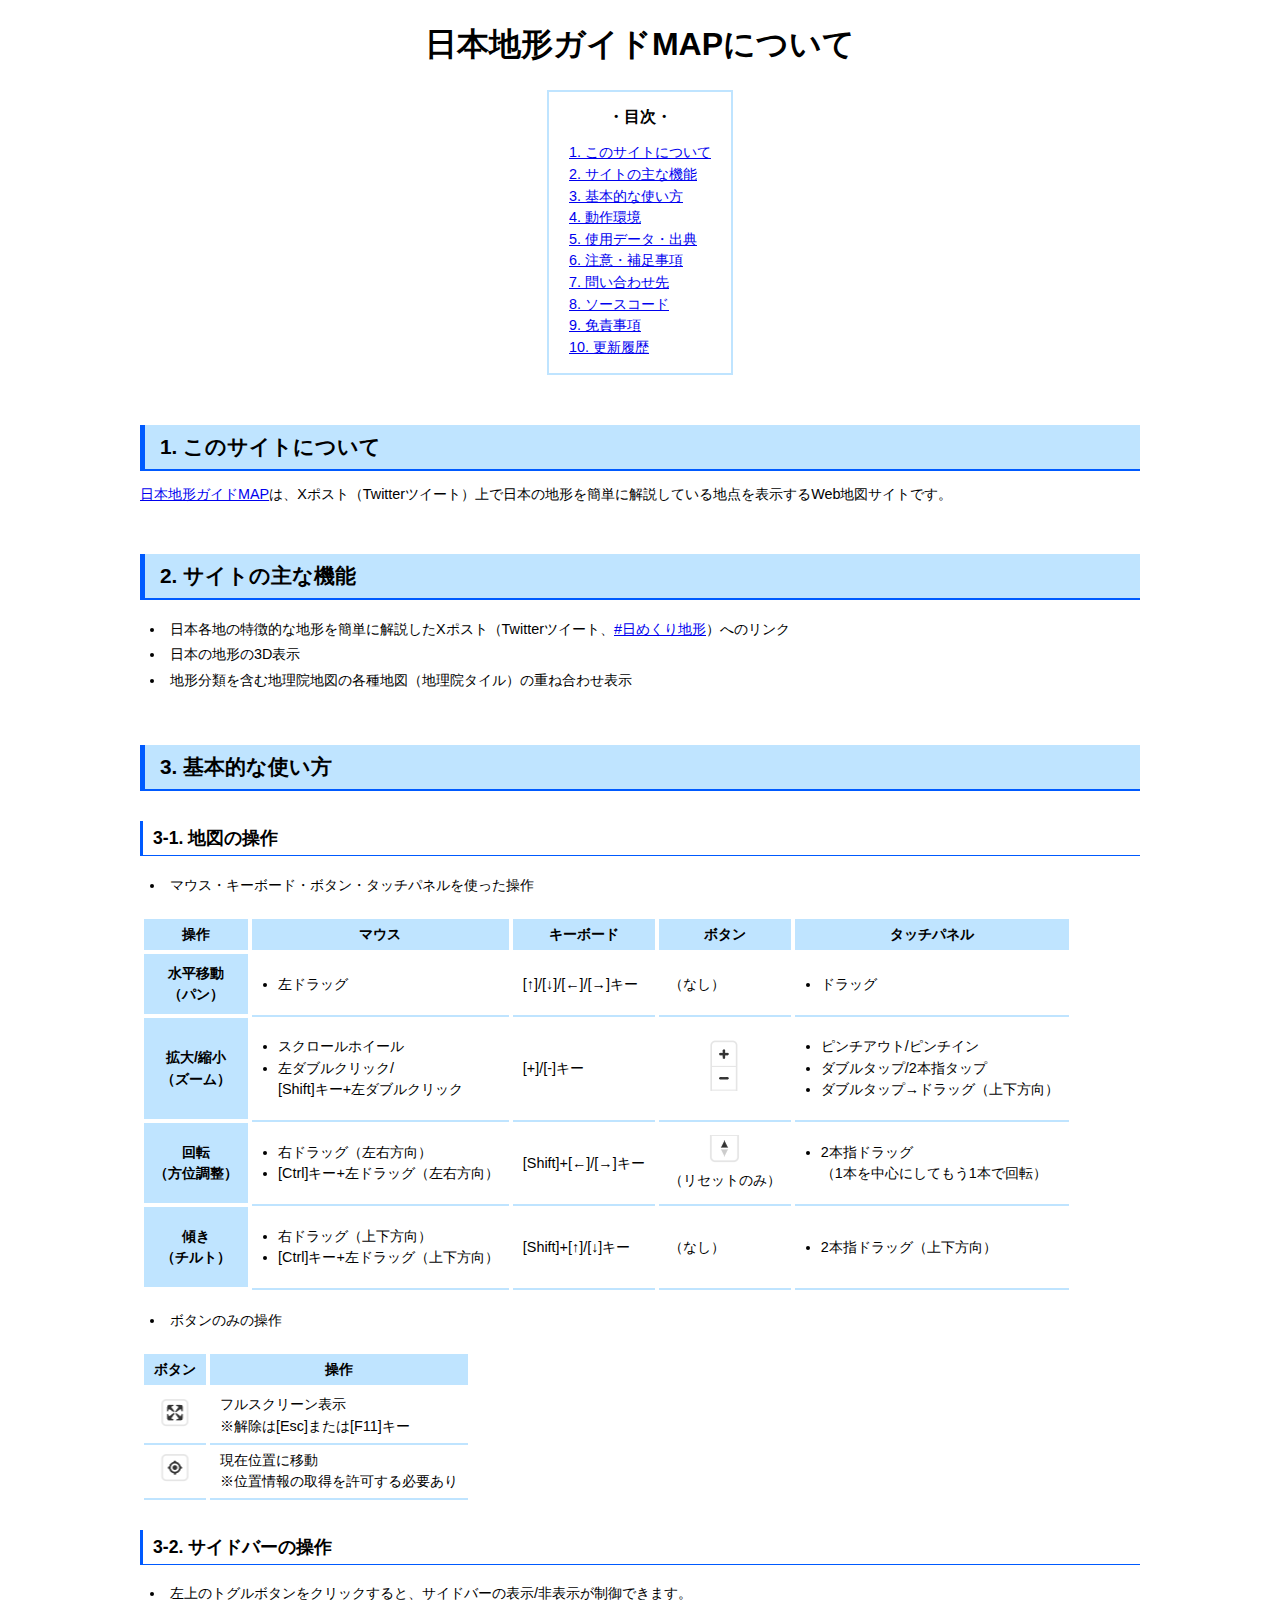
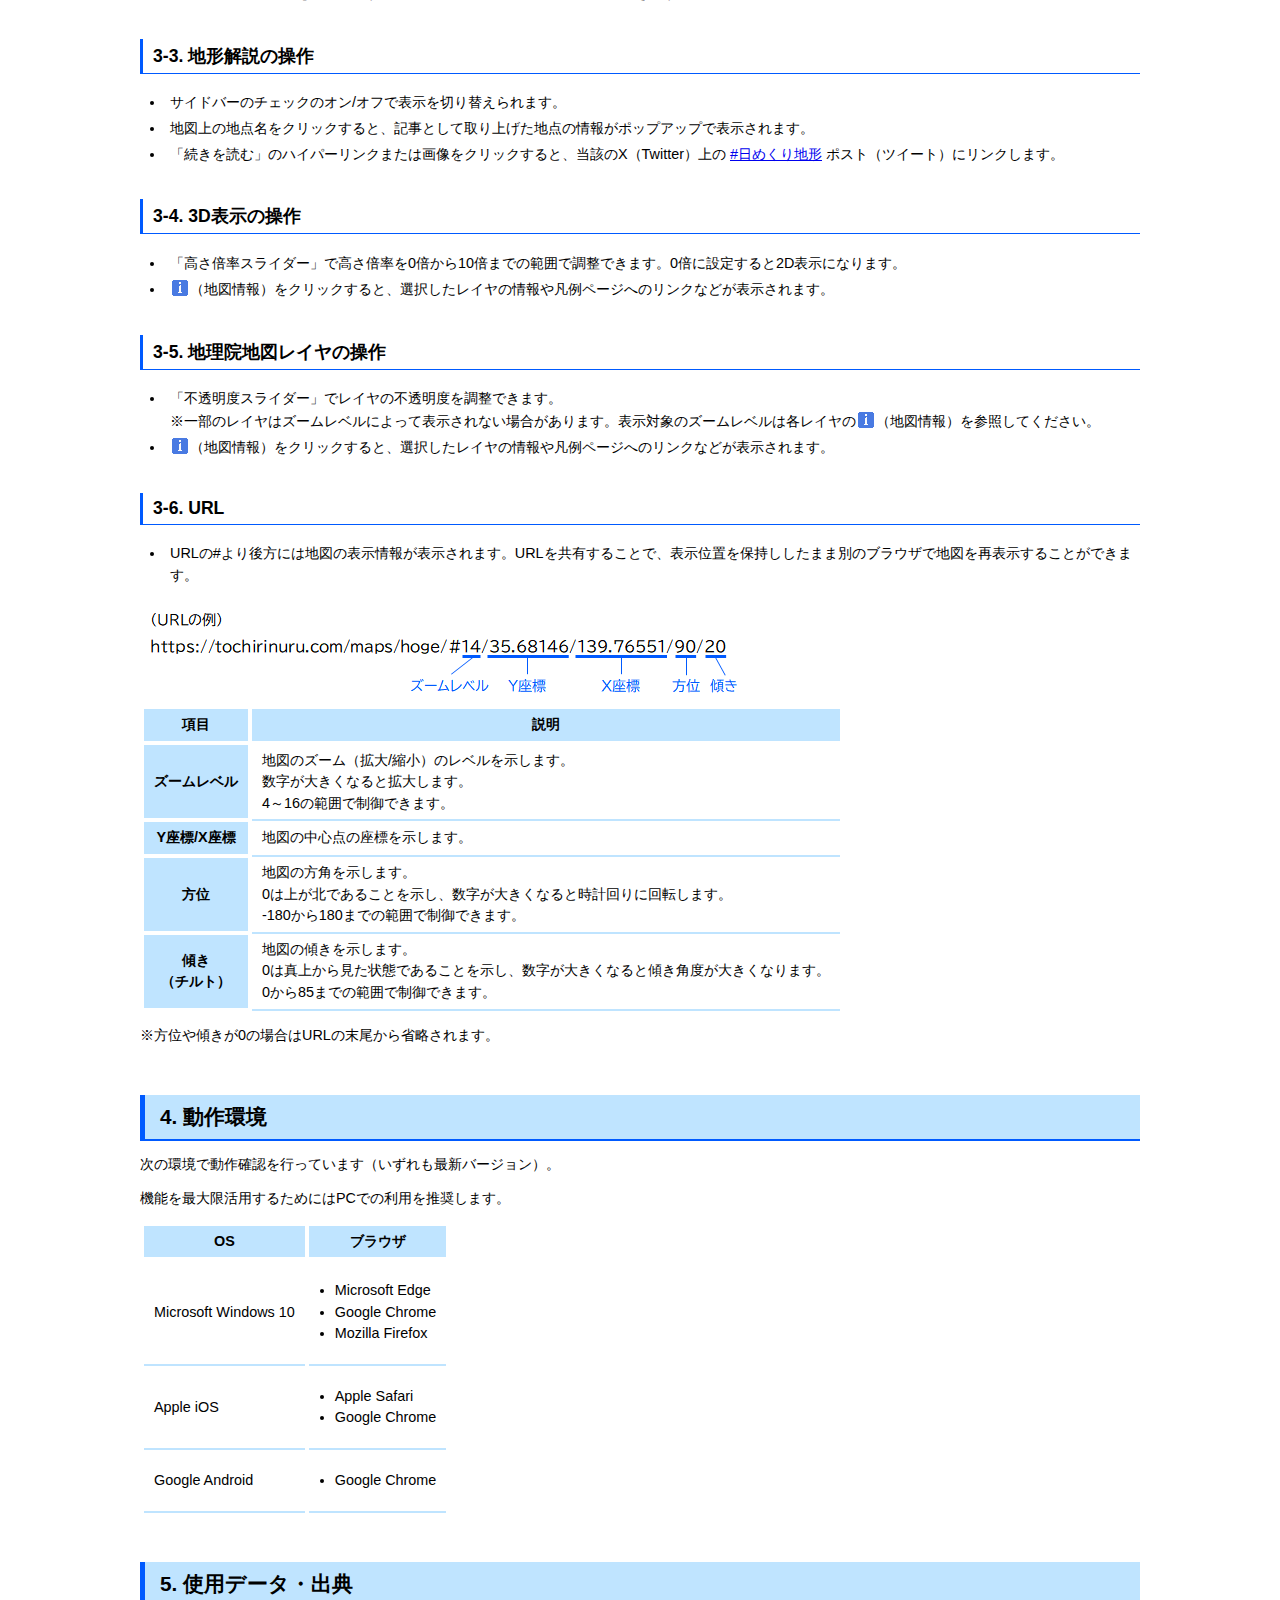
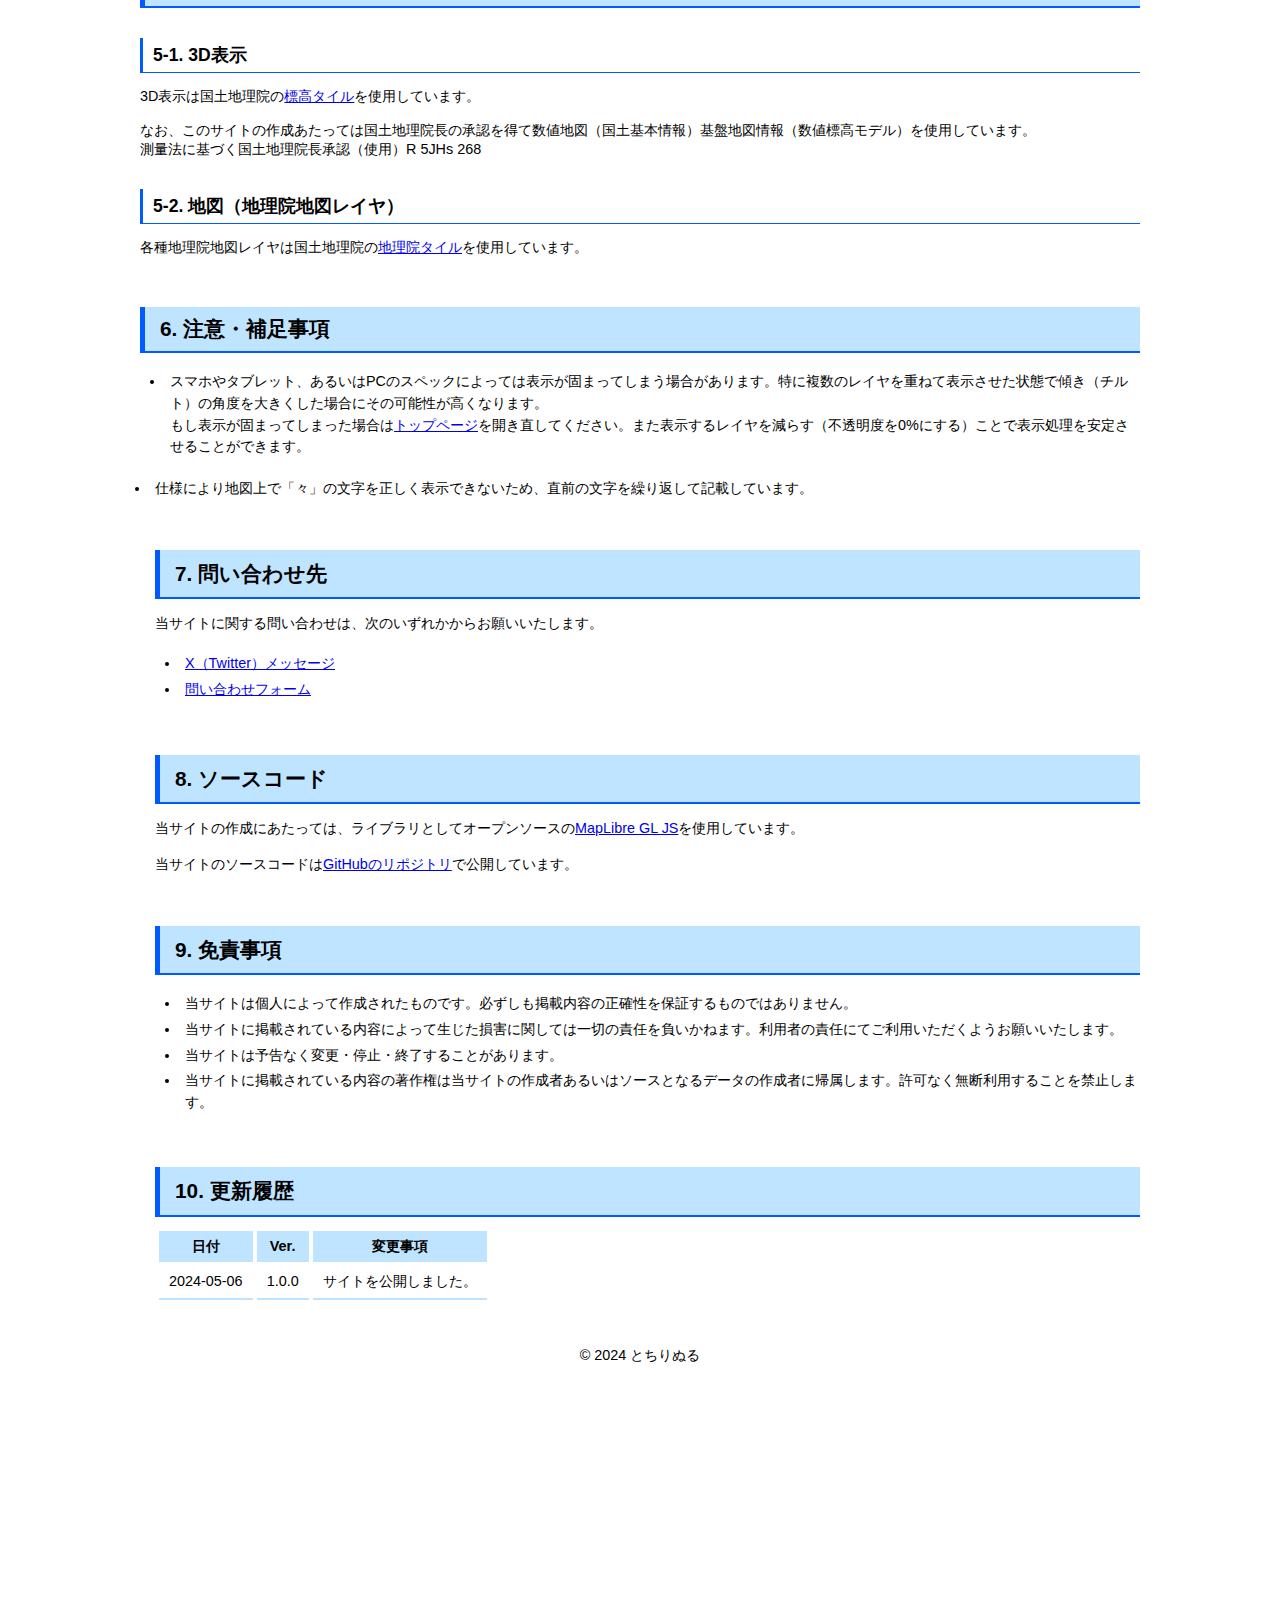
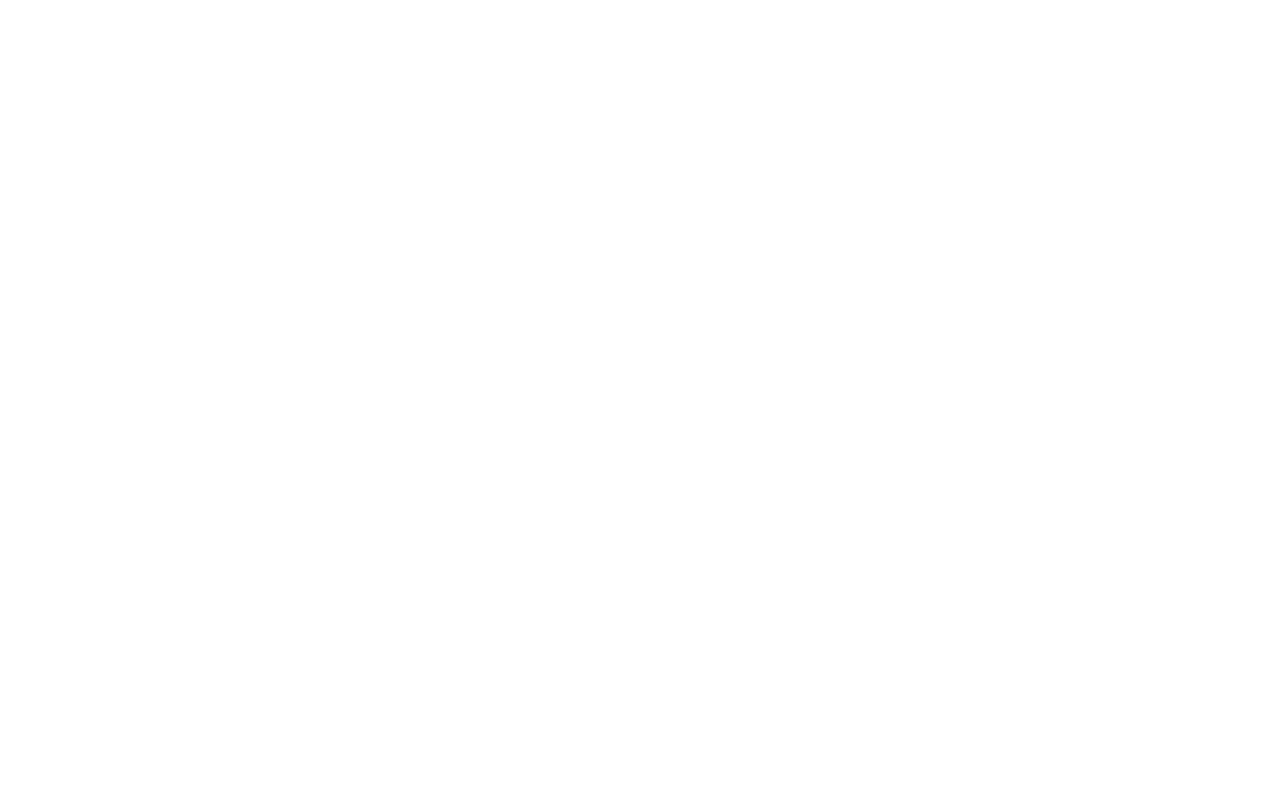
<file: overview.html>
<!DOCTYPE html>
<html lang="ja">
<head>
	<meta charset="utf-8">
	<title>日本地形ガイドMAPについて</title>
	<meta name="description" content="日本地形ガイドMAPについての説明">
	<link href="style.css" type="text/css" rel="stylesheet">
	<meta name="viewport" content="width=device-width, initial-scale=1, user-scalable=yes">
</head>

<body>
	<div id="top"></div>
	<div class="page-title">日本地形ガイドMAPについて</div>

	<div class="contents">
		<table class="contents-table">
			<tr>
				<td class="contents-data">
					<div class="contents-title">・目次・</div>
					<ol class="contents-list">
						<li class="contents-item"><a href="#about" target="_self">1. このサイトについて</a></li>
						<li class="contents-item"><a href="#feature" target="_self">2. サイトの主な機能</a></li>
						<li class="contents-item"><a href="#howto" target="_self">3. 基本的な使い方</a></li>
						<li class="contents-item"><a href="#requirement" target="_self">4. 動作環境</a></li>
						<li class="contents-item"><a href="#source" target="_self">5. 使用データ・出典</a></li>
						<li class="contents-item"><a href="#caution" target="_self">6. 注意・補足事項</a></li>
						<li class="contents-item"><a href="#contact" target="_self">7. 問い合わせ先</a></li>
						<li class="contents-item"><a href="#code" target="_self">8. ソースコード</a></li>
						<li class="contents-item"><a href="#disclaimer" target="_self">9. 免責事項</a></li>
						<li class="contents-item"><a href="#history" target="_self">10. 更新履歴</a></li>
					</ol>
				</td>
			</tr>
		</table>
	</div>

	<div class="overview">
		<div id="about"></div>
		<div class="subtitle_1">1. このサイトについて</div>
		<p><a href="https://tochirinuru.com/maps/lfa/" title="日本地形ガイドMAP" target="_blank">日本地形ガイドMAP</a>は、Xポスト（Twitterツイート）上で日本の地形を簡単に解説している地点を表示するWeb地図サイトです。</p>

		<div id="feature"></div>
		<div class="subtitle_1">2. サイトの主な機能</div>
		<ul class="overview-list">
			<li class="overview-list">日本各地の特徴的な地形を簡単に解説したXポスト（Twitterツイート、<a href="https://twitter.com/search?q=%23%E6%97%A5%E3%82%81%E3%81%8F%E3%82%8A%E5%9C%B0%E5%BD%A2" title="X（Twitter）検索「日めくり地形」" target="_blank">#日めくり地形</a>）へのリンク</li>
			<li class="overview-list">日本の地形の3D表示</li>
			<li class="overview-list">地形分類を含む地理院地図の各種地図（地理院タイル）の重ね合わせ表示</li>
		</ul>

		<div id="howto"></div>
		<div class="subtitle_1">3. 基本的な使い方</div>

		<div class="subtitle_2">3-1. 地図の操作</div>
		<ul class="overview-list">
			<li class="overview-list">マウス・キーボード・ボタン・タッチパネルを使った操作</li>
		</ul>
		<table class="overview-table">
			<thead class="overview-thead">
				<tr class="overview-trow">
					<th class="overview-tdata overview-sbj">操作</th>
					<td class="overview-tdata pcview">マウス</td>
					<td class="overview-tdata pcview">キーボード</td>
					<td class="overview-tdata">ボタン</td>
					<td class="overview-tdata">タッチパネル</td>
				</tr>
			</thead>
			<tbody>
				<tr class="overview-trow">
					<th class="overview-tdata overview-sbj">水平移動<br>（パン）</th>
					<td class="overview-tdata pcview">
						<ul class="table-list">
							<li class="table-list">左ドラッグ</li>
						</ul>
					</td>
					<td class="overview-tdata pcview">[↑]/[↓]/[←]/[→]キー</td>
					<td class="overview-tdata">（なし）</td>
					<td class="overview-tdata">
						<ul class="table-list">
							<li class="table-list">ドラッグ</li>
						</ul>
					</td>
				</tr>
				<tr class="overview-trow">
					<th class="overview-tdata overview-sbj">拡大/縮小<br>（ズーム）</th>
					<td class="overview-tdata pcview">
						<ul class="table-list">
							<li class="table-list">スクロールホイール</li>
							<li class="table-list">左ダブルクリック/<br>[Shift]キー+左ダブルクリック</li>
						</ul>
					</td>
					<td class="overview-tdata pcview">[+]/[-]キー</td>
					<td class="overview-tdata table-img"><img src="./img/control_icon_1.png" alt="ズームボタン" title="ズームボタン"></td>
					<td class="overview-tdata">
						<ul class="table-list">
							<li class="table-list">ピンチアウト/ピンチイン</li>
							<li class="table-list">ダブルタップ/2本指タップ</li>
							<li class="table-list">ダブルタップ→ドラッグ（上下方向）</li>
						</ul>
					</td>
				</tr>
				<tr class="overview-trow">
					<th class="overview-tdata overview-sbj">回転<br>（方位調整）</th>
					<td class="overview-tdata pcview">
						<ul class="table-list">
							<li class="table-list">右ドラッグ（左右方向）</li>
							<li class="table-list">[Ctrl]キー+左ドラッグ（左右方向）</li>
						</ul>
					</td>
					<td class="overview-tdata pcview">[Shift]+[←]/[→]キー</td>
					<td class="overview-tdata table-img"><img src="./img/control_icon_2.png" alt="回転ボタン" title="回転ボタン"><br>（リセットのみ）</td>
					<td class="overview-tdata">
						<ul class="table-list">
							<li class="table-list">2本指ドラッグ<br>（1本を中心にしてもう1本で回転）</li>
						</ul>
					</td>
				</tr>
				<tr class="overview-trow">
					<th class="overview-tdata overview-sbj">傾き<br>（チルト）</th>
					<td class="overview-tdata pcview">
						<ul class="table-list">
							<li class="table-list">右ドラッグ（上下方向）</li>
							<li class="table-list">[Ctrl]キー+左ドラッグ（上下方向）</li>
						</ul>
					</td>
					<td class="overview-tdata pcview">[Shift]+[↑]/[↓]キー</td>
					<td class="overview-tdata">（なし）</td>
					<td class="overview-tdata">
						<ul class="table-list">
							<li class="table-list">2本指ドラッグ（上下方向）</li>
						</ul>
					</td>
				</tr>
			</tbody>
		</table>
		<ul class="overview-list">
			<li class="overview-list">ボタンのみの操作</li>
		</ul>
		<table class="overview-table">
			<thead class="overview-thead">
				<tr class="overview-trow">
					<th class="overview-tdata">ボタン</th>
					<td class="overview-tdata">操作</td>
				</tr>
			</thead>
			<tbody>
				<tr class="overview-trow">
					<th class="overview-tdata table-img"><img src="./img/control_icon_3.png" alt="フルスクリーンボタン" title="フルスクリーンボタン"></th>
					<td class="overview-tdata">フルスクリーン表示
						<br>※解除は[Esc]または[F11]キー</td>
				</tr>
				<tr class="overview-trow">
					<th class="overview-tdata table-img"><img src="./img/control_icon_4.png" alt="現在位置ボタン" title="現在位置ボタン"></th>
					<td class="overview-tdata">現在位置に移動
						<br>※位置情報の取得を許可する必要あり</td>
				</tr>
			</tbody>
		</table>

		<div class="subtitle_2">3-2. サイドバーの操作</div>
		<ul class="overview-list">
			<li class="overview-list">左上のトグルボタンをクリックすると、サイドバーの表示/非表示が制御できます。</br>
		</ul>

		<div class="subtitle_2">3-3. 地形解説の操作</div>
		<ul class="overview-list">
			<li class="overview-list">サイドバーのチェックのオン/オフで表示を切り替えられます。</li>
			<li class="overview-list">地図上の地点名をクリックすると、記事として取り上げた地点の情報がポップアップで表示されます。</br>
			<li class="overview-list">「続きを読む」のハイパーリンクまたは画像をクリックすると、当該のX（Twitter）上の <a href="https://twitter.com/search?q=%23%E6%97%A5%E3%82%81%E3%81%8F%E3%82%8A%E5%9C%B0%E5%BD%A2" title="X（Twitter）検索「日めくり地形」" target="_blank">#日めくり地形</a> ポスト（ツイート）にリンクします。</li>
		</ul>

		<div class="subtitle_2">3-4. 3D表示の操作</div>
		<ul class="overview-list">
			<li class="overview-list">「高さ倍率スライダー」で高さ倍率を0倍から10倍までの範囲で調整できます。0倍に設定すると2D表示になります。</li>
			<li class="overview-list overview-iconimg"><img src="./img/info_icon.png" alt="地図情報ボタン" title="地図情報ボタン">（地図情報）をクリックすると、選択したレイヤの情報や凡例ページへのリンクなどが表示されます。</li>
		</ul>

		<div class="subtitle_2">3-5. 地理院地図レイヤの操作</div>
		<ul class="overview-list">
			<li class="overview-list overview-iconimg">「不透明度スライダー」でレイヤの不透明度を調整できます。
				<br>※一部のレイヤはズームレベルによって表示されない場合があります。表示対象のズームレベルは各レイヤの<img src="./img/info_icon.png" alt="地図情報ボタン" title="地図情報ボタン">（地図情報）を参照してください。</li>
			<li class="overview-list overview-iconimg"><img src="./img/info_icon.png" alt="地図情報ボタン" title="地図情報ボタン">（地図情報）をクリックすると、選択したレイヤの情報や凡例ページへのリンクなどが表示されます。</li>
		</ul>

		<div class="subtitle_2">3-6. URL</div>
		<ul class="overview-list">
			<li class="overview-list">URLの#より後方には地図の表示情報が表示されます。URLを共有することで、表示位置を保持ししたまま別のブラウザで地図を再表示することができます。</li>
		</ul>
		<img src="./img/url.png" alt="URL例" title="URL例">
		<table class="overview-table">
			<thead class="overview-thead">
				<tr class="overview-trow">
					<th class="overview-tdata overview-sbj">項目</th>
					<td class="overview-tdata">説明</td>
				</tr>
			</thead>
			<tbody>
				<tr class="overview-trow">
					<th class="overview-tdata overview-sbj">ズームレベル</th>
					<td class="overview-tdata">地図のズーム（拡大/縮小）のレベルを示します。<br>数字が大きくなると拡大します。<br>4～16の範囲で制御できます。</td>
				</tr>
				<tr class="overview-trow">
					<th class="overview-tdata overview-sbj">Y座標/X座標</th>
					<td class="overview-tdata">地図の中心点の座標を示します。</td>
				</tr>
				<tr class="overview-trow">
					<th class="overview-tdata overview-sbj">方位</th>
					<td class="overview-tdata">地図の方角を示します。<br>0は上が北であることを示し、数字が大きくなると時計回りに回転します。<br>-180から180までの範囲で制御できます。</td>
				</tr>
				<tr class="overview-trow">
					<th class="overview-tdata overview-sbj">傾き<br>（チルト）</th>
					<td class="overview-tdata">地図の傾きを示します。<br>0は真上から見た状態であることを示し、数字が大きくなると傾き角度が大きくなります。<br>0から85までの範囲で制御できます。</td>
				</tr>
			</tbody>
		</table>
		<p>※方位や傾きが0の場合はURLの末尾から省略されます。</p>

		<div id="requirement"></div>
		<div class="subtitle_1">4. 動作環境</div>
		<p>次の環境で動作確認を行っています（いずれも最新バージョン）。</p>
		<p>機能を最大限活用するためにはPCでの利用を推奨します。</p>
		<table class="overview-table">
			<thead class="overview-thead">
				<tr class="overview-trow">
					<td class="overview-tdata">OS</td>
					<td class="overview-tdata">ブラウザ</td>
				<tr>
			</thead>
			<tbody>
				<tr class="overview-trow">
					<td class="overview-tdata">Microsoft Windows 10</td>
					<td class="overview-tdata">
						<ul class="table-list">
							<li class="table-list">Microsoft Edge</li>
							<li class="table-list">Google Chrome</li>
							<li class="table-list">Mozilla Firefox</li>
						</ul>
					</td>
				</tr>
				<tr class="overview-trow">
					<td class="overview-tdata">Apple iOS</td>
					<td class="overview-tdata">
						<ul class="table-list">
							<li class="table-list">Apple Safari</li>
							<li class="table-list">Google Chrome</li>
						</ul>
					</td>
				</tr>
				<tr class="overview-trow">
					<td class="overview-tdata">Google Android</td>
					<td class="overview-tdata">
						<ul class="table-list">
							<li class="table-list">Google Chrome</li>
						</ul>
					</td>
				<tr>
			</body>
		</table>

		<div id="source"></div>
		<div class="subtitle_1">5. 使用データ・出典</div>
		<div class="subtitle_2">5-1. 3D表示</div>
		<p>3D表示は国土地理院の<a href="https://maps.gsi.go.jp/development/demtile.html" title="国土地理院「標高タイルの詳細仕様」" target="_blank">標高タイル</a>を使用しています。</p>
		<p>なお、このサイトの作成あたっては国土地理院長の承認を得て数値地図（国土基本情報）基盤地図情報（数値標高モデル）を使用しています。<br>測量法に基づく国土地理院長承認（使用）R 5JHs 268</p>
		<div class="subtitle_2">5-2. 地図（地理院地図レイヤ）</div>
		<p>各種地理院地図レイヤは国土地理院の<a href="https://maps.gsi.go.jp/development/ichiran.html" title="国土地理院「地理院タイル一覧」" target="_blank">地理院タイル</a>を使用しています。</p>

		<div id="caution"></div>
		<div class="subtitle_1">6. 注意・補足事項</div>
		<ul class="overview-list">
			<li class="overview-list">スマホやタブレット、あるいはPCのスペックによっては表示が固まってしまう場合があります。特に複数のレイヤを重ねて表示させた状態で傾き（チルト）の角度を大きくした場合にその可能性が高くなります。<br>もし表示が固まってしまった場合は<a href="https://tochirinuru.com/maps/lfa/" title="日本地形ガイドMAP" target="_blank">トップページ</a>を開き直してください。また表示するレイヤを減らす（不透明度を0%にする）ことで表示処理を安定させることができます。</ul>
			<li class="overview-list">仕様により地図上で「々」の文字を正しく表示できないため、直前の文字を繰り返して記載しています。</ul>
		</ul>

		<div id="contact"></div>
		<div class="subtitle_1">7. 問い合わせ先</div>
		<p>当サイトに関する問い合わせは、次のいずれかからお願いいたします。</p>
		<ul class="overview-list">
			<li class="overview-list"><a href="https://twitter.com/tochirinuru" title="X（Twitter） @tochirinuru" target="_blank">X（Twitter）メッセージ</a></li>
			<li class="overview-list"><a href="https://tochirinuru.com/contact/" title="問い合わせフォーム" target="_blank">問い合わせフォーム</a></li>
		</ul>

		<div id="code"></div>
		<div class="subtitle_1">8. ソースコード</div>
		<p>当サイトの作成にあたっては、ライブラリとしてオープンソースの<a href="https://maplibre.org/projects/maplibre-gl-js/" title="MapLibre「MapLibre GL JS」" target="_blank">MapLibre GL JS</a>を使用しています。</p>
		<p>当サイトのソースコードは<a href="https://github.com/tochirinuru/lfa/" title="GitHub @tochirinuru「lfa」" target="_blank">GitHubのリポジトリ</a>で公開しています。</p>

		<div id="disclaimer"></div>
		<div class="subtitle_1">9. 免責事項</div>
		<ul class="overview-list">
			<li class="overview-list">当サイトは個人によって作成されたものです。必ずしも掲載内容の正確性を保証するものではありません。</li>
			<li class="overview-list">当サイトに掲載されている内容によって生じた損害に関しては一切の責任を負いかねます。利用者の責任にてご利用いただくようお願いいたします。</li>
			<li class="overview-list">当サイトは予告なく変更・停止・終了することがあります。</li>
			<li class="overview-list">当サイトに掲載されている内容の著作権は当サイトの作成者あるいはソースとなるデータの作成者に帰属します。許可なく無断利用することを禁止します。</li>
		</ul>

		<div id="history"></div>
		<div class="subtitle_1">10. 更新履歴</div>
		<table class="overview-table">
			<thead class="overview-thead">
				<tr class="overview-trow">
					<td class="overview-tdata">日付</th>
					<td class="overview-tdata">Ver.</td>
					<td class="overview-tdata">変更事項</td>
				</tr>
			</thead>
			<tbody>
				<tr class="overview-trow">
					<td class="overview-tdata">2024-05-06</th>
					<td class="overview-tdata">1.0.0</td>
					<td class="overview-tdata">サイトを公開しました。</td>
				</tr>
			</tbody>
		</table>
	</div>

	<div class="copyright">
		<p>&copy; 2024 とちりぬる
	</div>

</body>
</html>
</file>
<file: style.css>
#map{
	position:absolute;
	top:0;
	left:0;
	right:0;
	bottom:0;
}

.sidebarIconToggle {
	box-sizing: border-box;
	cursor: pointer;
	position: absolute;
	z-index: 99;
	top: 22px;
	height: 22px;
	width: 22px;
}

.sidebar-toggle {
	transition: background-color 0.3s;
	position: fixed;
	top: 10px;
	width: 28px;
	height: 28px;
	overflow: visible;
	display: flex;
	justify-content: center;
	align-items: center;
	font-family: "BIZ UDPGothic", "Hiragino Sans", sans-serif;
	font-size: 22px;
	font-weight: bold;
	color: rgba(0, 0, 0, 1);
}

.sidebar-toggle:hover {
	color: rgba(52, 180, 228, 1);
	cursor: pointer;
}

input[type="checkbox"]:checked ~ .sidebarIconToggle > .left {
	transition: background-color 0.3s;
	transform: rotate(180deg);
}

.rounded-rect {
	background: rgba(255, 255, 255, 1);
	background-clip: padding-box;
	border-radius: 5px;
	border: 2px solid rgba(0, 0, 0, 0.1);
}

.sidebarMenu {
	left: 0;
	height: 660px;
	position: absolute;
	width: 250px;
	margin-top: 20px;
	transform: translateX(-330px);
	transition: transform 0.3s ease-in-out;
}

input[type="checkbox"]:checked ~ .sidebarMenu {
	transform: translateX(0);
}

.sidebar {
	position: absolute;
	top: -6px;
	bottom: 0;
	box-shadow: none;
	z-index: 1;
	width: 333px;
	display: flex;
	flex-direction: column;
}

.left {
	left: 10px;
}

.sidebar-content {
	position: absolute;
	width: 95%;
	height: 95%;
}

.sidebar-items {
	font-family: "BIZ UDPGothic", "Hiragino Sans", sans-serif;
	line-height: 20px;
	position: absolute;
	width: 284px;
	top: 0;
	left: 0;
	padding: 1px 5px 1px 5px;
}

.sidebar-title {
	font-family: "BIZ UDPGothic", "Hiragino Sans", sans-serif;
	font-size: 1.5rem;
	font-weight: bold;
	text-align: center;
	padding: 15px 0 5px;
}

.sidebar-version {
	font-family: "BIZ UDPGothic", "Hiragino Sans", sans-serif;
	font-size: 0.8rem;
	text-align: center;
}

.overview-link {
	position: relative;
	display: flex;
	font-family: "BIZ UDPGothic", "Hiragino Sans", sans-serif;
	font-size: 0.9rem;
	justify-content: center;
	padding: 5px 0 0;
}

.overview-iconimg img {
	vertical-align: -4px;
	width: 20px;
	height: 20px;
}

.sidebar-category {
	font-family: "BIZ UDPGothic", "Hiragino Sans", sans-serif;
	font-size: 0.9rem;
	padding: 10px 0 2px 10px;
}

.sidebar-items-table {
	width: 300px;
	margin: 0 0 0 3px;
	border: 0.5px solid rgba(191, 228, 255, 1);
	border-collapse: collapse; 
}

.sidebar-items-tdata {
	border: 0.5px solid rgba(191, 228, 255, 1);
	padding: 5px 5px 5px 10px;
	display: flex;
	position: relactive;
}

.sidebar-layer-label {
	display: inline-block;
	position: relative;
	font-family: "BIZ UDPGothic", "Hiragino Sans", sans-serif;
	font-size: 0.9rem;
	float: left;
	left: 0;
}

.overlay-label {
	width: 200px;
}

.range-label {
	width: 145px;
}

.sidebar-range-label {
	display: block;
	position: relative;
	font-family: "BIZ UDPGothic", "Hiragino Sans", sans-serif;
	font-size: 0.7rem;
	width: 135px;
}

.sidebar-range {
	background-color: transparent;
	position: relactive;
	width: 60px;
	margin: 2px 5px 0 5px;
	cursor: ew-resize;
	float: left;
	left: 0;
}

.infoicon {
	position: absolute;
	float: left;
	right: 0;
}

.sidebar-close {
	position: absolute;
	top: 3px;
	right: 20px;
	cursor: pointer;
}

.popup {
	display: none;
}

.popup-open {
	cursor: pointer;
}

.popup-overlay {
	display: none;
}

.popup:checked ~ .popup-overlay {
	display: block;
	position: fixed;
	width: 100%;
	top: 0;
	left: 0;
	z-index: 9999;
}
.popup-window {
	position: absolute;
	top: 90px;
	left: 329px;
	width: 350px;
	padding: 5px;
}

@media screen and (max-width: 599px) {
	.popup-window {
		position: absolute;
		top: 140px;
		left: 16px;
		width: 95vw;
		max-width: 365px;
		padding: 10px;
		box-sizing: border-box;
	}
}

.popup-title {
	font-family: "BIZ UDPGothic", "Hiragino Sans", sans-serif;
	font-size: 1.0rem;
	font-weight: bold;
	margin: 8px 5px;
}

.popup-text {
	font-family: "BIZ UDPGothic", "Hiragino Sans", sans-serif;
	font-size: 0.9rem;
	margin: 5px 10px 5px 5px;
}

.popup-close {
	position: absolute;
	top: 0;
	right: 5px;
	cursor: pointer;
}

.iconimg img {
	width: 20px;
	height: 20px;
}

.maplibregl-popup-content {
	fon-familyt: "BIZ UDPGothic", "Hiragino Sans", sans-serif;
	font-size: 0.9rem;
	width: 340px;
}

.popup-title_1 {
	font-family: "BIZ UDPGothic", "Hiragino Sans", sans-serif;
	font-size: 1.0rem;
	font-weight: bold;
	margin: 8px 5px;
}

.popup-title_2 {
	font-family: "BIZ UDPGothic", "Hiragino Sans", sans-serif;
	font-size: 1.1rem;
	font-weight: bold;
	line-height: 1.4;
	padding: 5px 5px 2px 5px;
	border-left: solid 5px #005AFF;
	border-bottom: solid 2px #005AFF;
	width: 319px;
	margin: 0 4px 4px 3px;
}

.popup-table {
	border: 0;
	border-collapse: collapse; 
	width: 340px;
}

.popup-trow {
	border: 1px solid rgba(192, 228, 255, 1);
	border-width: 2px 0;
}

.popup-tdata {
	padding: 5px;
	line-height: 1.5;
	font-family: "BIZ UDPGothic", "Hiragino Sans", sans-serif;
	font-size: 0.9rem;
	border: 1px solid rgba(255, 255, 255, 1);
	border-width: 0 4px;
}

.popup-sbj {
	background: #BFE4FF;
	border: 4px solid rgba(255, 255, 255, 1);
	width: 60px;
}

.popup-img {
	padding: 5px 0 0 4px;
}

.popup-img img {
	width: 332px;
	height: 332px;
}



.page-title {
	font-family: "BIZ UDPGothic", "Hiragino Sans", sans-serif;
	font-size: 2.0rem;
	font-weight: bold;
	text-align: center;
	padding: 20px 0 10px;
	line-height: 1
}

.contents {
	padding: 20px 0 0;
}

.contents-table {
	border: 2px solid rgba(191, 228, 255, 1);
	border-collapse: collapse; 
	margin: auto;
}

.contents-data {
	border: 1px solid rgba(191, 228, 255, 1);
	padding: 15px 20px 0;
	font-family: "BIZ UDPGothic", "Hiragino Sans", sans-serif;
	font-size: 0.9rem;
}

.contents-title {
	font-family: "BIZ UDPGothic", "Hiragino Sans", sans-serif;
	font-size: 1.0rem;
	font-weight: bold;
	text-align: center;
}

.contents-list {
	padding-left: 0;
	line-height: 1.5;
}

.contents-item {
	list-style: none;
	line-height: 1.5;
}

.overview {
	font-family: "BIZ UDPGothic", "Hiragino Sans", sans-serif;
	font-size: 0.9rem;
	width: 1000px;
	margin: auto;
}

.subtitle_1 {
	font-size: 1.3rem;
	font-weight: bold;
	padding: 8px 8px 8px 15px;
	border-left: solid 5px #005AFF;
	border-bottom: solid 2px #005AFF;
	margin: 50px 0 10px;
	background: #BFE4FF;
}

.subtitle_2 {
	font-size: 1.1rem;
	font-weight: bold;
	padding: 5px 5px 5px 10px;
	border-left: solid 3px #005AFF;
	border-bottom: solid 1.5px #005AFF;
	margin: 30px 0 10px;
}

.overview-table {
	border-collapse: collapse;
}

.overview-trow {
	border: 1px solid rgba(191, 228, 255, 1);
	border-width: 2px 0;
}

.overview-thead {
	background-color: #BFE4FF;
	font-weight: bold;
	text-align: center;
	border: 1px solid rgba(255, 255, 255, 1);
	border-width: 4px;
}

.overview-tdata {
	padding: 5px 10px;
	font-family: "BIZ UDPGothic", "Hiragino Sans", sans-serif;
	font-size: 0.9rem;
	line-height: 1.5;
	border: 1px solid rgba(255, 255, 255, 1);
	border-width: 0 4px;
}

.overview-list {
	padding: 2px 0 2px 5px;
	margin-left: 10px;
	line-height: 1.5;
}

.overview-sbj {
	background: #BFE4FF;
	border: 1px solid rgba(255, 255, 255, 1);
	border-width: 4px;
}

.overview-list img {
	width: 20px;
	height: 20px;
}

.table-list {
	padding: 0;
	margin-left: 8px;
	line-height: 1.5;
}

.table-img {
	text-align: center;
}

@media screen and (max-width: 959px) {
	.overview {
		font-family: "BIZ UDPGothic", "Hiragino Sans", sans-serif;
		font-size: 0.9rem;
		width: 100%;
		margin: auto;
	}

	.pcview {
		display :none;
	}
}

.copyright {
	font-family: "BIZ UDPGothic", "Hiragino Sans", sans-serif;
	font-size: 0.9rem;
	text-align: center;
	padding: 30px 0 1000px;
}
</file>
